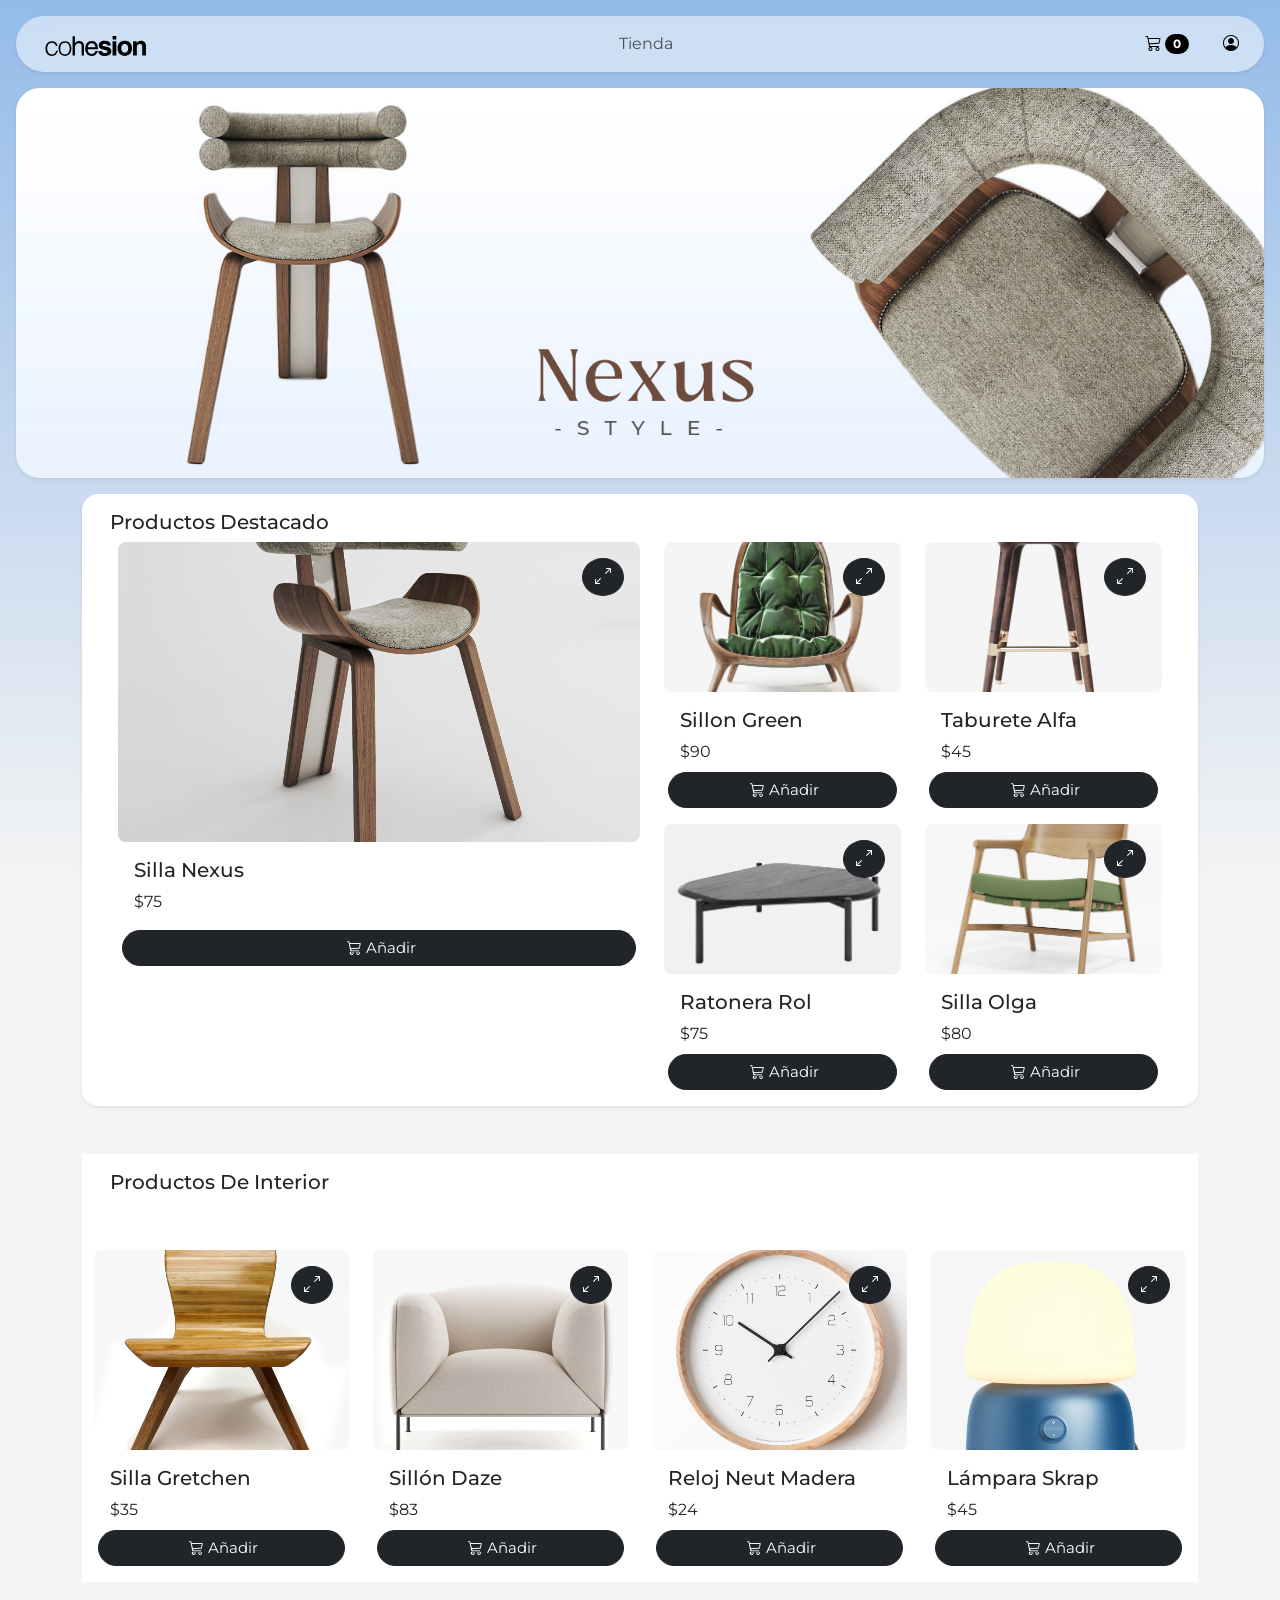
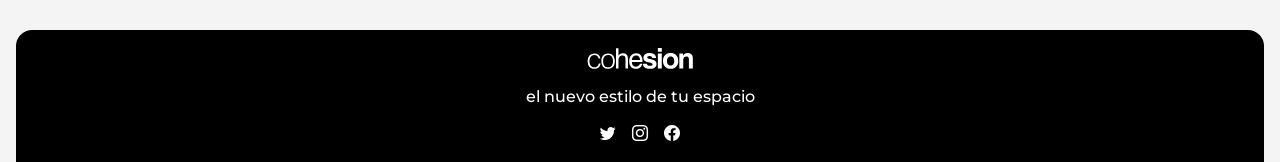
<file: home.html>
<!DOCTYPE html>
<html lang="es">

<head>
	<meta charset="UTF-8" />
	<meta http-equiv="X-UA-Compatible" content="IE=edge" />
	<meta name="viewport" content="width=device-width, initial-scale=1.0" />
	<title>Cohesion</title>
	<link rel="shortcut icon" href="./img/logo.ico" type="image/x-icon">
	<link href="https://cdn.jsdelivr.net/npm/bootstrap@5.3.0-alpha3/dist/css/bootstrap.min.css" rel="stylesheet"
		integrity="sha384-KK94CHFLLe+nY2dmCWGMq91rCGa5gtU4mk92HdvYe+M/SXH301p5ILy+dN9+nJOZ" crossorigin="anonymous">
	<link rel="stylesheet" type="text/css" href="./css/style.css">
	<script src="https://ajax.googleapis.com/ajax/libs/jquery/3.6.0/jquery.min.js"></script>
	<script src="./js/app.js"></script>
	<script src="https://cdn.jsdelivr.net/npm/@popperjs/core@2.11.6/dist/umd/popper.min.js"
		integrity="sha384-oBqDVmMz9ATKxIep9tiCxS/Z9fNfEXiDAYTujMAeBAsjFuCZSmKbSSUnQlmh/jp3"
		crossorigin="anonymous"></script>
	<script src="https://cdn.jsdelivr.net/npm/bootstrap@5.3.0-alpha2/dist/js/bootstrap.min.js"
		integrity="sha384-heAjqF+bCxXpCWLa6Zhcp4fu20XoNIA98ecBC1YkdXhszjoejr5y9Q77hIrv8R9i"
		crossorigin="anonymous"></script>
</head>

<body>

	<nav
		class="navbar navbar-expand-xxl navbar-expand-lg fixed-top blur rounded-5 mx-xxl-5 mx-md-3 mx-sm-2 mt-3 shadow-sm">
		<div class="container-fluid">
			<a class="navbar-brand ms-xxl-0 ps-3" href="./home.html"><img src="./img/logo.svg" alt="Consitence"
					width="auto" height="24px"></a>

			<button class="navbar-toggler me-3" type="button" data-bs-toggle="collapse"
				data-bs-target="#navbarSupportedContent" aria-controls="navbarSupportedContent" aria-expanded="false"
				aria-label="Toggle navigation">
				<span><i class="bi bi-list text-black"></i></span>
			</button>

			<div class="collapse navbar-collapse" id="navbarSupportedContent">
				<ul class="navbar-nav mx-auto text-center">
					<li class="nav-item">
						<a class="nav-link text-capitalize" aria-current="page" href="./home.html">Tienda</a>
					</li>
				</ul>

				<form class="d-flex d-none" role="search">
					<input class="form-control me-2 rounded-pill blur" type="search" placeholder="Búscar"
						aria-label="Search">
					<button class="btn rounded-circle" type="submit">
						<div>
							<i class="bi bi-search text-black"></i>
						</div>
					</button>
				</form>

				<!-- Carrito de compra -->
				<div class="d-flex justify-content-sm-center">

					<div class="container-icon dropdown-center">
						<button type="button" class="btn rounded-pill container-cart-icon">
							<i class="bi bi-cart3 mx-1 text-black icon-cart">
								<span id="contador-productos" class="badge rounded-pill bg-black">0</span>
							</i>
						</button>

						<div class="container-cart-products d-none rounded-4 shadow">
							<div class="row-product d-none">
								<div class="cart-product">
									<div class="info-cart-product">
										<span class="fs-6">00</span>
										<p class="fs-6 my-2">Products</p>
										<span class="fs-6">$000</span>
									</div>
									<i class="bi bi-trash3 icon-close"></i>
								</div>
							</div>

							<div class="cart-total d-none d-flex justify-content-evenly py-2">
								<h5>Total:</h5>
								<span class="total-pagar fs-5">$000</span>
								<button class="btn btn-dark rounded-pill" id="delayButton">
									<a class="text-decoration-none text-white" id="finishBuy">comprar
									</a>
								</button>
								<div id="spinner" class="mt-3" style="display: none;">
									<div class="spinner-border text-secondary" role="status">
									</div>
								</div>
							</div>
							<p class="cart-empty my-2 text-center fs-5">El carrito está vacío</p>

						</div>

						<button class="btn rounded-circle" type="button" data-bs-toggle="dropdown"
							aria-expanded="false">
							<i class="bi bi-person-circle text-black"></i>
						</button>
						<ul class="dropdown-menu end-50">
							<li><a class="dropdown-item disabled" href="#">Perfil</a></li>
							<li><a class="dropdown-item" href="./index.html">Cerrar Sesion</a></li>
						</ul>

					</div>
				</div>

			</div>
		</div>
	</nav>

	<!-- Carrusel Marquesina -->
	<header class="mx-xxl-5 mx-md-3 mx-sm-2 mt-max rounded-var shadow-sm">
		<div id="carouselExampleSlidesOnly" class="carousel slide" data-bs-ride="carousel">
			<div class="carousel-inner">
				<div class="carousel-item active">
					<img src="./img/banner/nexus-chair.jpg" class="d-block w-100 rounded-var"
						alt=" banner Silla Nexa, silla construcción y estilo moderno">
				</div>

				<div class="carousel-item">
					<img src="./img/banner/green-chair.jpg" class="d-block w-100 rounded-var"
						alt=" banner Sillon Green, sillon ecologico y estilo nueva era">
				</div>
			</div>
		</div>
	</header>

	<!-- Principal -->
	<main class="container-xxl container-md justify-content-center mt-3 mb-5 container-items">
		<section class="container-xxl container-md justify-content-center mt-3 bg-white shadow-sm rounded-4">
			<div class="d-flex justify-content-between p-3 pb-0">
				<h1 class="text-capitalize fs-5">Productos Destacado</h1>
			</div>

			<div class="row row-cols-xxl-2 row-cols-md-2 row-cols-sm-1 justify-content-center m-0">
				<div id="primerProducto">

				</div>

				<div class="row row-cols-xxl-2 row-cols-md-2 row-cols-sm-2" id="productosDestacados">

				</div>
			</div>
		</section>

		<!-- Productos -->
		<section class="container-xxl container-md justify-content-center mt-3 bg-white my-5">
			<div class="d-flex justify-content-between p-3 pb-0 my-5">
				<h1 class="text-capitalize fs-5">Productos de interior</h1>
			</div>

			<div class="row row-cols-xxl-4 row-cols-md-4 row-cols-sm-2 container-items" id="productos">

			</div>

		</section>

	</main>

	<!-- Pie de Pagina -->
	<footer class="container-fluid justify-content-center mt-5 px-0 overflow-hidden">
		<div class="row row-cols-1 bg-black rounded-top-4 mx-xxl-5 mx-md-3 mx-sm-2">
			<img src="./img/logo.svg" height="25vh" class="invert my-3" alt="">
			<h6 class="text-center text-white m-0">el nuevo estilo de tu espacio</h6>

			<div class="col px-3 my-3">
				<ul class="nav justify-content-center">
					<li class="nav-item mx-2"><a href="https://twitter.com/" target="_blank">
							<i class="bi bi-twitter text-white"></i>
						</a></li>
					<li class="nav-item mx-2"><a href="https://www.instagram.com/?hl=es-la" target="_blank">
							<i class="bi bi-instagram text-white"></i>
						</a></li>
					<li class="nav-item mx-2"><a href="https://www.facebook.com/home.php" target="_blank">
							<i class="bi bi-facebook text-white"></i>
						</a></li>
				</ul>
			</div>

		</div>

	</footer>

</body>

</html>
</file>
<file: css/style.css>
@charset "UTF-8";
/*font*/
@import url("https://fonts.googleapis.com/css2?family=Montserrat:ital,wght@0,100;0,200;0,500;0,400;0,500;0,600;0,700;0,800;0,900;1,100;1,200;1,500;1,400;1,500;1,600;1,700;1,800;1,900&display=swap");
/*icon*/
@import url("https://cdn.jsdelivr.net/npm/bootstrap-icons@1.10.4/font/bootstrap-icons.css");
.reset {
  padding: 0;
  margin: 0;
  box-sizing: border-box;
  background: white;
}

.contenedorTarjetaTDC {
  width: 100%;
  max-width: 600px;
  height: 800px;
  padding: 40px 20px;
  margin: auto;
  display: flex;
  flex-direction: column;
  align-items: center;
}

/* ---------- Estilos Generales de las TarjetaTDCs ----------*/
.tarjetaTDC {
  width: 100%;
  max-width: 550px;
  position: relative;
  color: #fff;
  transition: 0.3s ease all;
  transform: rotateY(0deg);
  transform-style: preserve-3d;
  cursor: pointer;
  z-index: 2;
}

.tarjetaTDC.active {
  transform: rotateY(180deg);
}

.tarjetaTDC > div {
  padding: 30px;
  border-radius: 15px;
  min-height: 315px;
  display: flex;
  flex-direction: column;
  justify-content: space-between;
  box-shadow: 0 10px 10px 0 rgba(90, 116, 148, 0.3);
}

/* ---------- TarjetaTDC Delantera ----------*/
.tarjetaTDC .delantera {
  width: 100%;
  background: url(../img/card/bg-tarjetaTDC-owl2.jpg);
  background-size: cover;
}

.delantera .logo-marca {
  text-align: right;
  min-height: 50px;
}

.delantera .logo-marca img {
  width: 100%;
  height: 100%;
  -o-object-fit: cover;
     object-fit: cover;
  max-width: 80px;
}

.delantera .chip {
  width: 100%;
  max-width: 50px;
  margin-bottom: 20px;
}

.delantera .grupo .label {
  font-size: 16px;
  color: #7d8994;
  margin-bottom: 5px;
}

.delantera .grupo .numero,
.delantera .grupo .nombre,
.delantera .grupo .expiracion {
  color: #fff;
  font-size: 22px;
  text-transform: uppercase;
}

.delantera .flexbox {
  display: flex;
  justify-content: space-between;
  margin-top: 20px;
}

/* ---------- TarjetaTDC TraseraTDC ----------*/
.traseraTDC {
  background: url(../img/card/bg-tarjetaTDC-owl2.jpg);
  background-size: cover;
  position: absolute;
  top: 0;
  transform: rotateY(180deg);
  backface-visibility: hidden;
  height: 333px;
}

.traseraTDC .barra-magnetica {
  height: 40px;
  background: #000;
  width: 100%;
  position: absolute;
  top: 30px;
  left: 0;
}

.traseraTDC .datos {
  margin-top: 60px;
  display: flex;
  justify-content: space-between;
}

.traseraTDC .datos p {
  margin-bottom: 5px;
}

.traseraTDC .datos #firma {
  width: 70%;
}

.traseraTDC .datos #firma .firma {
  height: 40px;
  background: rgb(107, 107, 107);
}

.traseraTDC .datos #firma .firma p {
  line-height: 40px;
  font-family: Arial, Helvetica, sans-serif;
  font-style: italic;
  color: #000;
  font-size: 30px;
  padding: 0 10px;
}

.traseraTDC .datos #ccv {
  width: 20%;
}

.traseraTDC .datos #ccv .ccv {
  background: #fff;
  height: 40px;
  color: #000;
  padding: 10px;
  text-align: center;
}

.traseraTDC .leyenda {
  font-size: 14px;
  line-height: 24px;
}

.traseraTDC .link-banco {
  font-size: 14px;
  color: #fff;
}

/* ---------- Formulario TarjetaTDC ----------*/
.formulario-tarjetaTDC {
  background: lightgray;
  width: 100%;
  max-width: 600px;
  padding: 180px 30px 30px 30px;
  border-radius: 20px;
  position: relative;
  top: -150px;
  z-index: 1;
  -webkit-clip-path: polygon(0 0, 100% 0, 100% 0, 0 0);
          clip-path: polygon(0 0, 100% 0, 100% 0, 0 0);
  transition: -webkit-clip-path 0.3s ease-out;
  transition: clip-path 0.3s ease-out;
  transition: clip-path 0.3s ease-out, -webkit-clip-path 0.3s ease-out;
}

.formulario-tarjetaTDC.active {
  -webkit-clip-path: polygon(0 0, 100% 0, 100% 100%, 0 100%);
          clip-path: polygon(0 0, 100% 0, 100% 100%, 0 100%);
}

.formulario-tarjetaTDC label {
  display: block;
  color: #7d8994;
  margin-bottom: 5px;
  font-size: 16px;
}

.formulario-tarjetaTDC input,
.formulario-tarjetaTDC select,
.btn-enviar {
  border: 2px solid #CED6E0;
  font-size: 18px;
  height: 50px;
  width: 100%;
  padding: 5px 12px;
  transition: 0.3s ease all;
  border-radius: 5px;
}

.formulario-tarjetaTDC input:hover,
.formulario-tarjetaTDC select:hover {
  border: 2px solid #93BDED;
}

.formulario-tarjetaTDC input:focus,
.formulario-tarjetaTDC select:focus {
  outline: rgb(4, 4, 4);
  box-shadow: 1px 7px 10px -5px rgba(90, 116, 148, 0.3);
}

.formulario-tarjetaTDC input {
  margin-bottom: 20px;
  text-transform: uppercase;
}

.formulario-tarjetaTDC .flexbox {
  display: flex;
  justify-content: space-between;
}

.formulario-tarjetaTDC .expira {
  width: 100%;
}

.formulario-tarjetaTDC .ccv {
  min-width: 100px;
}

.formulario-tarjetaTDC .grupo-select {
  width: 100%;
  margin-right: 15px;
  position: relative;
}

.formulario-tarjetaTDC select {
  -webkit-appearance-: none;
}

.formulario-tarjetaTDC .grupo-select i {
  position: absolute;
  color: #CED6E0;
  top: 18px;
  right: 15px;
  transition: 0.3s ease all;
}

.formulario-tarjetaTDC .grupo-select:hover i {
  color: #93bfed;
}

.formulario-tarjetaTDC .btn-enviar {
  cursor: pointer;
}

body {
  font-family: "montserrat", sans-serif;
  background: linear-gradient(0deg, rgb(244, 244, 244) 50%, rgb(148, 187, 233) 100%);
}

body::-webkit-scrollbar {
  width: 10px;
  background: rgb(43, 43, 43);
}

body::-webkit-scrollbar-thumb {
  background: gray;
  border-radius: 5px;
}
body::-webkit-scrollbar-thumb :hover {
  background: white;
}

/*margenes ext e int*/
.mt-max {
  margin-top: 5.5rem;
}

/*fuente*/
.fs-7 {
  font-size: 11pt;
}

.fs-8 {
  font-size: 8pt;
}

p {
  font-size: 10pt;
}

/*imagen de fondo*/
.bg-cover {
  background-image: url(https://mir-s3-cdn-cf.behance.net/project_modules/fs/74549b105884587.5f836c7183942.jpg);
  background-size: cover;
  background-position: center;
  background-repeat: no-repeat;
}

/*tamaño de la ventana*/
.win-size {
  width: 100%;
  height: 100vh;
}

/*tamaño del modulo de entrada*/
.win-log {
  display: flex;
  flex-direction: column;
  width: 400px;
  height: auto;
}

/*efecto*/
.blur {
  background-color: rgba(255, 255, 255, 0.5);
  -webkit-backdrop-filter: blur(15px);
          backdrop-filter: blur(15px);
}

.blur2 {
  background-color: rgba(129, 129, 129, 0.3);
  -webkit-backdrop-filter: blur(5px);
          backdrop-filter: blur(5px);
}

.invert,
.invert img {
  filter: invert(100);
}

.mirror {
  transform: scaleX(-1);
}

/* imagen size */
.cover-big {
  width: auto;
  height: auto;
  -o-object-fit: cover;
     object-fit: cover;
}

.cover-min {
  width: auto;
  height: auto;
  -o-object-fit: cover;
     object-fit: cover;
}

.cover-med {
  width: auto;
  height: auto;
  -o-object-fit: cover;
     object-fit: cover;
}

.rounded-var {
  border-radius: 2rem;
}

/* carrito de compras*/
.container-icon {
  position: relative;
}

.container-cart-products {
  position: absolute;
  top: 50px;
  right: 0;
  background-color: rgba(255, 255, 255, 0.9);
  -webkit-backdrop-filter: blur(15px);
          backdrop-filter: blur(15px);
  width: 400px;
  z-index: 1;
}

#contador-productos {
  font-size: 12px;
  font-style: normal;
  font-weight: bolder;
}

.cart-product {
  display: flex;
  align-items: center;
  justify-content: space-around;
  border-bottom: 1px solid rgba(0, 0, 0, 0.2);
}

.info-cart-product {
  display: flex;
  justify-content: space-around;
  flex: 0.8;
  align-items: center;
}

.cart-total {
  display: flex;
  justify-content: center;
  align-items: center;
}

/* breakpoints*/
@media (min-width: 320px) {
  .mt-sm-8 {
    margin-top: 5rem;
  }
  .cover-big {
    width: auto;
    height: 300px;
    -o-object-fit: cover;
       object-fit: cover;
    -o-object-position: 50%;
       object-position: 50%;
  }
  .cover-med {
    width: auto;
    height: 250px;
    -o-object-fit: cover;
       object-fit: cover;
    -o-object-position: 50%;
       object-position: 50%;
  }
  .cover-min {
    width: auto;
    height: 150px;
    -o-object-fit: cover;
       object-fit: cover;
    -o-object-position: 50%;
       object-position: 50%;
  }
  .justify-content-sm-center {
    display: flex;
    flex-wrap: wrap;
    justify-content: center;
    justify-items: center;
  }
  .container-cart-products {
    position: absolute;
    top: 50px;
    right: -110px;
    background-color: rgb(255, 255, 255);
    width: 350px;
    z-index: 1;
  }
}
.rounded-var {
  border-radius: 1rem;
}

@media (min-width: 768px) {
  .mt-md-8 {
    margin-top: 5rem;
  }
  .cover-big {
    width: auto;
    height: 300px;
    -o-object-fit: cover;
       object-fit: cover;
    -o-object-position: 50%;
       object-position: 50%;
  }
  .cover-med {
    width: auto;
    height: 200px;
    -o-object-fit: cover;
       object-fit: cover;
    -o-object-position: 50%;
       object-position: 50%;
  }
  .cover-min {
    width: auto;
    height: 150px;
    -o-object-fit: cover;
       object-fit: cover;
    -o-object-position: 50%;
       object-position: 50%;
  }
  .rounded-var {
    border-radius: 1.5rem;
  }
}
@media (min-width: 1400px) {
  .mt-md-8 {
    margin-top: 5rem;
  }
  .cover-big {
    width: auto;
    height: 600px;
    -o-object-fit: cover;
       object-fit: cover;
    -o-object-position: 50%;
       object-position: 50%;
  }
  .cover-med {
    width: auto;
    height: 400px;
    -o-object-fit: cover;
       object-fit: cover;
    -o-object-position: 50%;
       object-position: 50%;
  }
  .cover-min {
    width: auto;
    height: 240px;
    -o-object-fit: cover;
       object-fit: cover;
    -o-object-position: 50%;
       object-position: 50%;
  }
  .rounded-var {
    border-radius: 2rem;
  }
  .container-cart-products {
    position: absolute;
    top: 50px;
    right: 0px;
    background-color: rgb(255, 255, 255);
    width: 350px;
    z-index: 1;
  }
}/*# sourceMappingURL=style.css.map */
</file>
